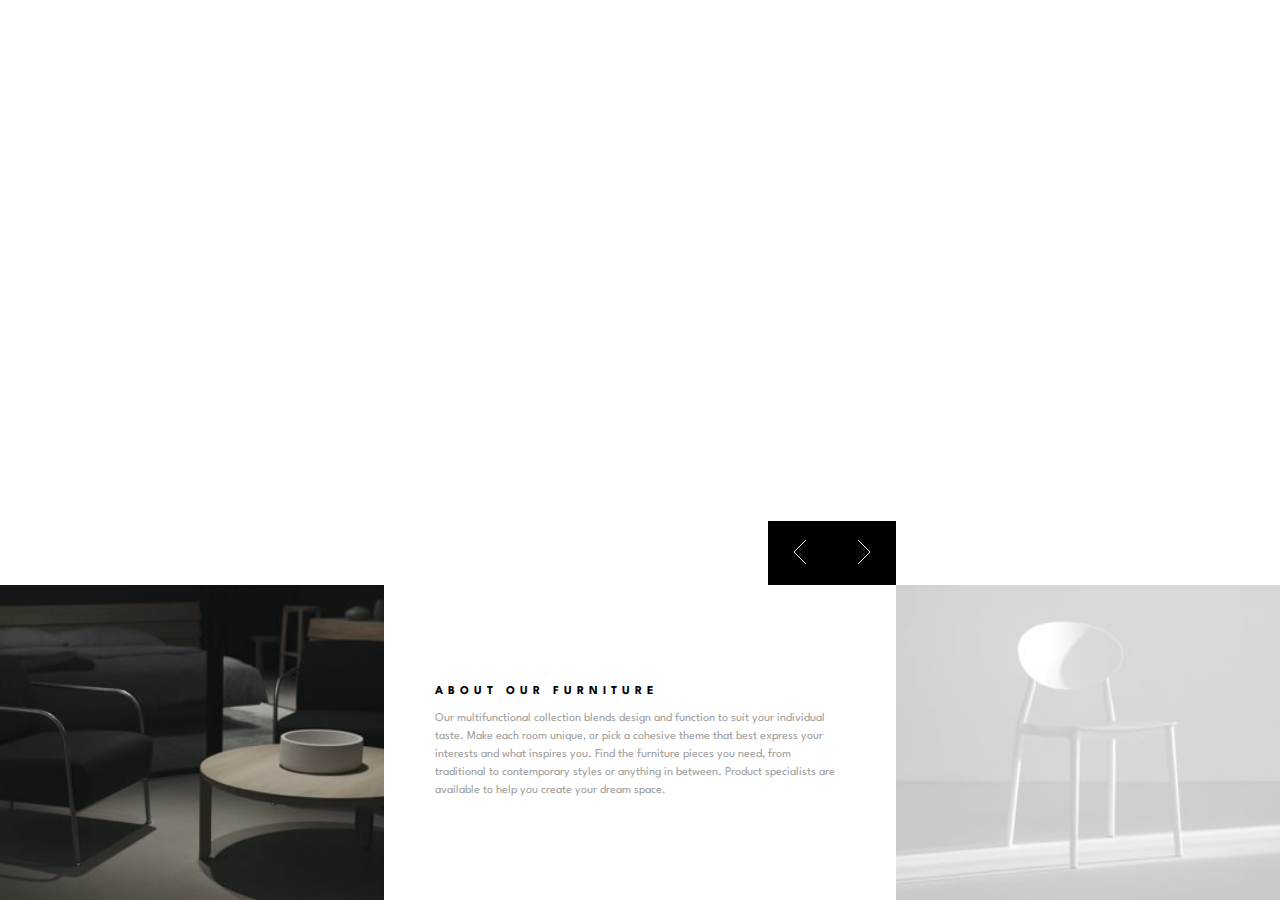
<file: room-homepage-master/index.html>
<!DOCTYPE html>
<html lang="en">

<head>
    <meta charset="UTF-8">
    <meta name="viewport" content="width=device-width, initial-scale=1.0">
    <link rel="icon" type="image/png" sizes="32x32" href="./images/favicon-32x32.png">
    <title>Frontend Mentor | Room homepage</title>
    <link rel="stylesheet" href="css/style.css">
</head>

<body>
    <div class="top-section">
        <!-- Header ======================================= -->
        <header class="header">
            <!-- Burger menu ============================== -->
            <div class="header__burger">
                <img src="images/icon-hamburger.svg" alt="menu">
            </div>
            <!-- Logo ===================================== -->
            <figure class="header__logo">
                <img src="images/logo.svg" alt="logo">
            </figure>
            <!-- Nav ====================================== -->
            <nav class="header__nav">
                <a href="#">Home</a>
                <a href="#">Shop</a>
                <a href="#">About</a>
                <a href="#">Contact</a>
            </nav>
            <!-- Btns ===================================== -->
            <div class="btns">
                <button class="btns__btn--prev"><svg width="14" height="24" xmlns="http://www.w3.org/2000/svg">
                        <path d="M13 0L1 12l12 12" stroke="#FFF" fill="none" fill-rule="evenodd" /></svg></button>
                <button class="btns__btn--next"><svg width="14" height="24" xmlns="http://www.w3.org/2000/svg">
                        <path d="M1 0l12 12L1 24" stroke="#FFF" fill="none" fill-rule="evenodd" /></svg></button>
            </div>
        </header>
        <!-- Content ======================================= -->
        <div class="right-part">
            <div class="content">
                <h2 class="content__title">Discover innovative ways to decorate</h2>
                <p class="content__text">We provide unmatched quality, comfort, and style for property owners
                    across
                    the
                    country.
                    Our experts combine form andnfunction in bringing your vision to life. Create a room in your
                    own style with our collection and make your property a reflection of you and what you love.</p>
                <a class="content__link" href="#">Shop now <svg width="40" height="12"
                        xmlns="http://www.w3.org/2000/svg">
                        <path
                            d="M34.05 0l5.481 5.527h.008v.008L40 6l-.461.465v.063l-.062-.001L34.049 12l-.662-.668 4.765-4.805H0v-1h38.206l-4.82-4.86L34.05 0z"
                            fill="#000" fill-rule="nonzero" /></svg></a>
            </div>

            <div class="content active">
                <h2 class="content__title">We are available all across the globe</h2>
                <p class="content__text">With stores all over the world, it's easy for you to find furniture for your
                    home or place of business.
                    Locally, we’re in most major cities throughout the country. Find the branch nearest you using our
                    store locator. Any questions? Don't hesitate to contact us today.</p>
                <a class="content__link" href="#">Shop now <svg width="40" height="12"
                        xmlns="http://www.w3.org/2000/svg">
                        <path
                            d="M34.05 0l5.481 5.527h.008v.008L40 6l-.461.465v.063l-.062-.001L34.049 12l-.662-.668 4.765-4.805H0v-1h38.206l-4.82-4.86L34.05 0z"
                            fill="#000" fill-rule="nonzero" /></svg></a>
            </div>

            <div class="content">
                <h2 class="content__title">Manufactured with the best materials</h2>
                <p class="content__text">Our modern furniture store provide a high level of quality. Our company has
                    invested in advanced technology
                    to ensure that every product is made as perfect and as consistent as possible. With three decades of
                    experience in this industry, we understand what customers want for their home and office.</p>
                <a class="content__link" href="#">Shop now <svg width="40" height="12"
                        xmlns="http://www.w3.org/2000/svg">
                        <path
                            d="M34.05 0l5.481 5.527h.008v.008L40 6l-.461.465v.063l-.062-.001L34.049 12l-.662-.668 4.765-4.805H0v-1h38.206l-4.82-4.86L34.05 0z"
                            fill="#000" fill-rule="nonzero" /></svg></a>
            </div>


        </div>
    </div>


    <footer class="footer">
        <figure class="footer-image footer-image--left">
        </figure>
        <article class="footer-content">
            <div class="footer-content-wrapper">
                <h3 class="footer-content__title">About our furniture</h3>
                <p class="footer-content__text">Our multifunctional collection blends design and function to suit your
                    individual taste.
                    Make each room unique, or pick a cohesive theme that best express your interests and what
                    inspires you. Find the furniture pieces you need, from traditional to contemporary styles
                    or anything in between. Product specialists are available to help you create your dream space.</p>
            </div>
        </article>
        <figure class="footer-image footer-image--right">
        </figure>
    </footer>


    <script src="js/main.js"></script>
</body>

</html>
</file>
<file: room-homepage-master/css/style.css>
@import url("https://fonts.googleapis.com/css2?family=Spartan:wght@500;600;700&display=swap");

* {
  padding: 0;
  margin: 0;
  border: 0;
}
*,
*:before,
*:after {
  -moz-box-sizing: border-box;
  -webkit-box-sizing: border-box;
  box-sizing: border-box;
}
:focus,
:active {
  outline: none;
}
a:focus,
a:active {
  outline: none;
}
nav,
footer,
header,
aside {
  display: block;
}
html,
body {
  height: 100%;
  width: 100%;
  font-size: 100%;
  line-height: 1;
  font-size: 12px;
  font-family: "Spartan", sans-serif;
  color: var(--clr-Very-Dark-Gray);
}
input,
button,
textarea {
  font-family: inherit;
}
input::-ms-clear {
  display: none;
}
button {
  cursor: pointer;
}
button::-moz-focus-inner {
  padding: 0;
  border: 0;
}
a,
a:visited {
  text-decoration: none;
}
a:hover {
  text-decoration: none;
}
ul li {
  list-style: none;
}
img {
  vertical-align: top;
}
/* Colors =============================== */
:root {
  --clr-Dark-Gray: hsl(0, 0%, 63%);
  --clr-Black: hsl(0, 0%, 0%);
  --clr-White: hsl(0, 0%, 100%);
  --clr-Very-Dark-Gray: hsl(0, 0%, 27%);
}
/* Burger ================================== */
.menu-icon {
  z-index: 19;
  position: relative;
  display: none;
  width: 25px;
  height: 25px;
  cursor: pointer;
}
.menu-icon-line {
  position: relative;
  width: 25px;
  height: 3px;
  background-color: #fff;
}
.menu-icon-line::before {
  position: absolute;
  left: 0;
  top: -8px;
  content: "";
  width: 25px;
  height: 3px;
  background-color: #fff;
  transition: transform 0.2s ease-in, top 0.2s linear 0.2s;
}
.menu-icon-line::after {
  position: absolute;
  left: 0;
  top: 8px;
  content: "";
  width: 25px;
  height: 3px;
  background-color: #fff;
  transition: transform 0.2s ease-in, top 0.2s linear 0.2s;
}
.menu-icon.menu-icon-active .menu-icon-line {
  background-color: transparent;
}
.menu-icon.menu-icon-active .menu-icon-line::before {
  transform: rotate(45deg);
  background-color: var(--clr-Dark-Gray);
  top: 0;
  transition: top 0.2s linear, transform 0.2s ease-in 0.2s;
}

.menu-icon.menu-icon-active .menu-icon-line::after {
  transform: rotate(-45deg);
  background-color: var(--clr-Dark-Gray);
  top: 0;
  transition: top 0.2s linear, transform 0.2s ease-in 0.2s;
}
/* Burger nav ============================== */
.header__burger {
  display: none;
  cursor: pointer;
}
.burger__nav {
  display: none;
  transition: all 0.4s ease-in;
}
.burger__nav--active {
  transform: translateX(-100vw);
}

/* Top section ============================= */
.top-section {
  display: flex;
}
/* Header ================================ */
.header {
  display: flex;
  display: flex;
  align-items: flex-start;
  text-transform: lowercase;
  width: 60%;
  position: relative;
  height: 65vh;
}
.header-image {
  width: 100%;
  height: 100%;
  position: relative;
  display: flex;
  align-items: center;
  z-index: -1;
}
.header-image__item {
  position: absolute;
  width: 100%;
  height: 100%;
  object-fit: cover;
  object-position: center;
}
.header-wrapper {
  position: absolute;
  overflow: hidden;
  top: 0;
  left: 0;
  right: 0;
  bottom: 0;
  z-index: -2;
}
.header-image .header-image__item {
  -webkit-animation-name: fade;
  -webkit-animation-duration: 0.5s;
  animation-name: fade;
  animation-duration: 0.5s;
}
.header__logo {
  padding: 5rem 5rem 0 5rem;
}
.header__nav {
  display: flex;
  padding: 5rem 0 0;
}
.header__nav a {
  color: var(--clr-White);
  margin-right: 3rem;
  position: relative;
  font-size: 1.3em;
}
.header__nav a:after {
  position: absolute;
  content: "";
  height: 0.1rem;
  width: 1.6rem;
  z-index: 2;
  bottom: -8px;
  left: calc(50% - 7px);
  background: transparent;
  transition: all 0.3s linear;
}
.header__nav a:hover:after {
  background: var(--clr-White);
}
/* Buttons =================================== */
.btns {
  right: 0;
  bottom: 0;
  display: flex;
  position: absolute;
  transform: translateX(100%);
}
.btns__btn--prev {
  display: inline-block;
  border-style: none;
  height: 5vw;
  width: 5vw;
  background-color: var(--clr-Black);
  transition: all 0.2s linear;
}
.btns__btn--prev:hover {
  background-color: var(--clr-Very-Dark-Gray);
}
.btns__btn--next {
  display: inline-block;
  border-style: none;
  height: 5vw;
  width: 5vw;
  background-color: var(--clr-Black);
  transition: all 0.2s linear;
}
.btns__btn--next:hover {
  background-color: var(--clr-Very-Dark-Gray);
}
/* Right section ======================= */
.right-part {
  width: 40%;
  display: flex;
  flex-direction: column;
  justify-content: center;
  align-items: center;
  height: 60vh;
}
.content {
  display: flex;
  flex-direction: column;
  max-width: 70%;
  display: none;
}
.content__title {
  color: var(--clr-Black);
  font-size: 3em;
  margin-bottom: 2rem;
  line-height: 1.1;
}
.content__text {
  color: var(--clr-Dark-Gray);
  line-height: 1.5;
  margin-bottom: 2rem;
}
.content__link {
  text-transform: uppercase;
  letter-spacing: 6px;
  font-size: 0.9em;
  color: var(--clr-Black);
  transition: all 0.2s linear;
}
.content__link path {
  transition: all 0.2s linear;
}
.content__link:hover {
  color: var(--clr-Dark-Gray);
}
.content__link:hover path {
  fill: var(--clr-Dark-Gray);
}
.content__link svg {
  margin-left: 15px;
}
.right-part .content {
  -webkit-animation-name: fade;
  -webkit-animation-duration: 1s;
  animation-name: fade;
  animation-duration: 1s;
}
/* animacion ============================== */
@-webkit-keyframes fade {
  from {
    opacity: 0;
  }
  to {
    opacity: 1;
  }
}
@keyframes fade {
  from {
    opacity: 0;
  }
  to {
    opacity: 1;
  }
}
/* Footer ==================================== */
.footer {
  display: flex;
  height: 35vh;
}
.footer-image {
  display: flex;
  width: 30%;
}
.footer-image--left {
  background-image: url(../images/image-about-dark.jpg);
  background-size: cover;
  background-repeat: no-repeat;
  background-position: center center;
}
.footer-image--right {
  background-image: url(../images/image-about-light.jpg);
  background-size: cover;
  background-repeat: no-repeat;
  background-position: center center;
}
.footer-content {
  display: flex;
  width: 40%;
  flex-direction: column;
  justify-content: center;
  align-items: center;
}
.footer-content-wrapper {
  max-width: 80%;
}
.footer-content__title {
  font-size: 1em;
  text-transform: uppercase;
  letter-spacing: 5px;
  color: var(--clr-Black);
  margin-bottom: 1rem;
}
.footer-content__text {
  line-height: 1.5;
  color: var(--clr-Dark-Gray);
}
/* Media Querys ======================================= */
@media (max-width: 991px) {
  /* Burger menu */
  .menu-icon {
    position: absolute;
    display: flex;
    justify-content: center;
    align-items: center;
    margin: 5rem 0 0 5rem;
    z-index: 11;
  }
  .burger__nav {
    display: flex;
    position: absolute;
    right: -100vw;
    width: 100vw;
    height: 100vh;
    background-color: rgba(173, 173, 173, 0.5);
    z-index: 10;
    position: fixed;
  }
  .burger__nav ul {
    display: flex;
    justify-content: flex-end;
    background-color: #fff;
    width: 100%;
    height: 150px;
    align-items: center;
  }

  .burger__nav a {
    color: var(--clr-Black);
    font-weight: 700;
    margin-right: 2rem;
  }

  /* Header */
  .header {
    width: 50%;
    display: flex;
  }
  .header__burger {
    display: block;
  }
  .header__nav {
    display: none;
  }
  .header__logo {
    margin: 0 auto;
    padding: 5.5rem 0rem 0 0rem;
  }
  .right-part {
    width: 50%;
  }
  /* Footer */
  .footer-content {
    width: 50%;
  }
  .footer-image--left {
    display: none;
  }
  .footer-image {
    width: 50%;
  }
}
@media (max-width: 767px) {
  /* right section */
  .content__title {
    font-size: 2em;
    margin-bottom: 2rem;
    line-height: 1;
  }
  .content__text {
    line-height: 1.5;
    margin-bottom: 2rem;
  }
  .content.active {
    display: flex;
    flex-direction: column;
    max-width: 80%;
  }
  /* Footer */
  .footer-content__title {
    font-size: 0.9em;
  }
}
@media (max-width: 600px) {
  /* top section */
  .top-section {
    flex-direction: column;
  }
  /* Burger menu */
  .menu-icon {
    margin: 5rem 0 0 2rem;
  }
  /* Header */
  .header {
    width: 100%;
  }
  .header__logo {
    margin: 0 auto;
  }
  /* Buttons */
  .btns {
    right: 0;
    bottom: 0;
    display: flex;
    position: absolute;
    transform: translateX(0);
  }
  .btns__btn--prev {
    height: 4rem;
    width: 4rem;
  }
  .btns__btn--next {
    height: 4rem;
    width: 4rem;
  }
  .right-part {
    width: 100%;
  }
  /* Footer */
  .footer {
    display: block;
  }
  .footer-content {
    width: 100%;
    margin-bottom: 5rem;
  }
  .footer-image--left {
    display: block;
  }
  .footer-image {
    width: 100%;
    display: block;
    height: 20rem;
    margin-bottom: 5rem;
  }
  .footer-image:last-child {
    margin-bottom: 0;
  }
}
@media (max-width: 320px) {
  /* burger */
  .burger__nav a {
    margin-right: 1rem;
  }
}
</file>
